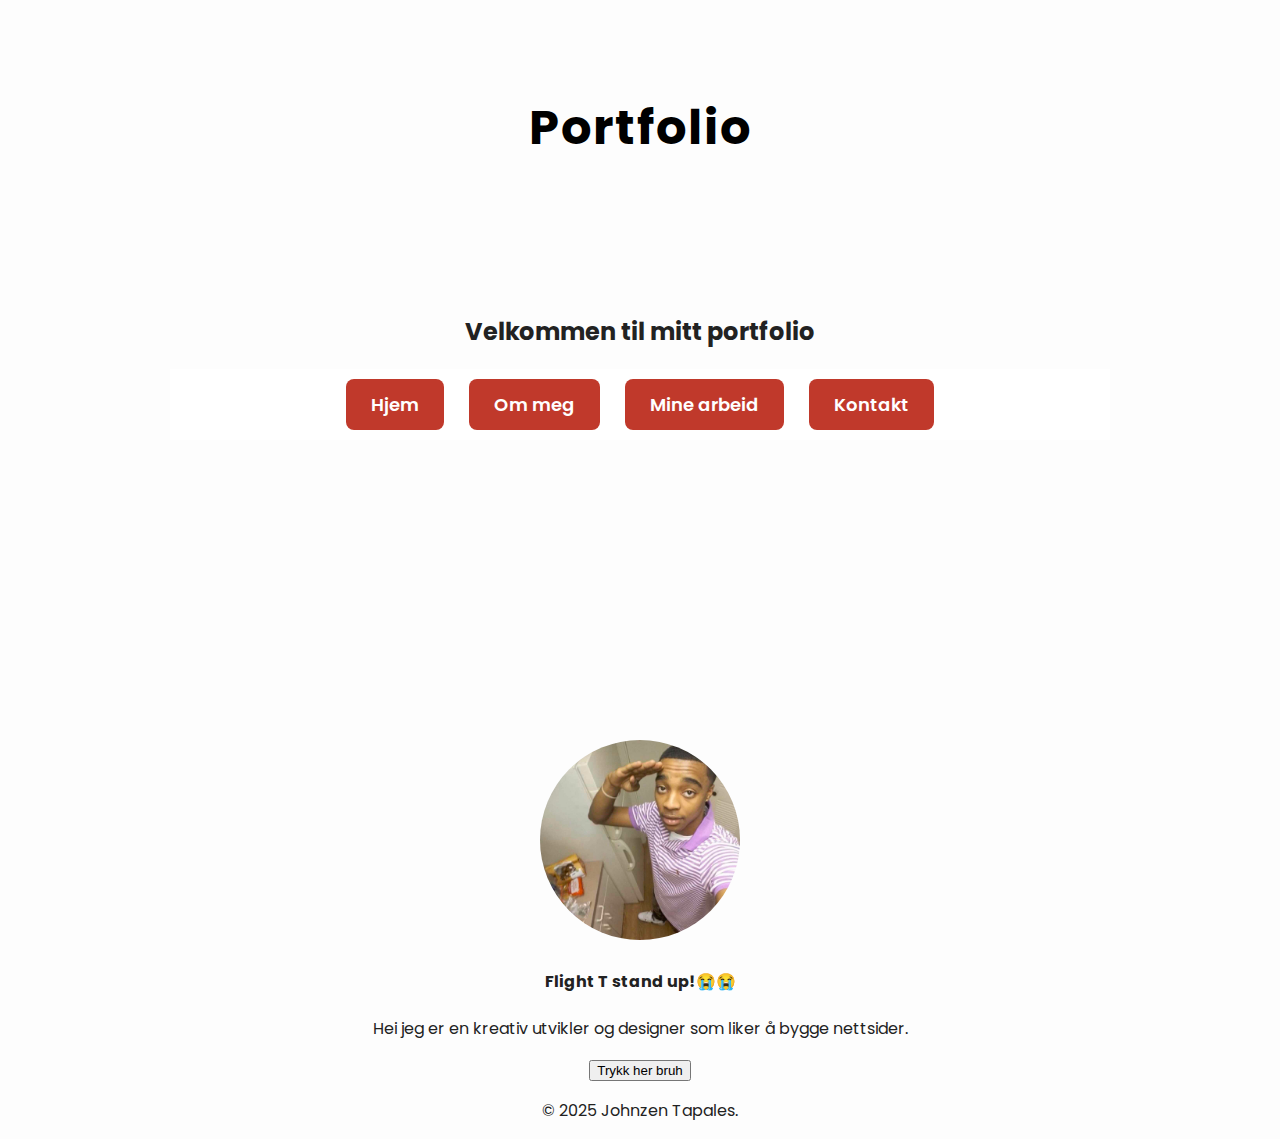
<file: index.html>
<!DOCTYPE html>
<html lang="no">
<head>
  <meta charset="UTF-8">
  <meta name="viewport" content="width=device-width, initial-scale=1.0">
  <title>Mitt Portfolio</title>
  <link rel="icon" href="images/profile.jpg">
  <link rel="stylesheet" href="css/style.css">
  <script src="/js/script.js" defer></script>
</head>

<link href="https://fonts.googleapis.com/css2?family=Poppins:wght@400;600;700&display=swap" rel="stylesheet">

  <style>
    body {
      margin: 0;
      font-family: 'Poppins', sans-serif;
      background-color: #fdfdfd;
      color: #222;
    }

    header {
      text-align: center;
      padding: 60px 20px;
    }

    header h1 {
      font-size: 56px;
      font-weight: 700;
      margin-bottom: 30px;
      color: #111;
      letter-spacing: 2px;
    }

    header p {
      font-size: 20px;
      font-weight: 400;
      color: #444;
      margin-bottom: 40px;
    }

    nav a {
      display: inline-block; 
      padding: 12px 25px;
      margin: 10px; 
      background-color: #c0392b; 
      color: #fff; 
      font-weight: 600;
      font-size: 18px;
      text-decoration: none;
      border-radius: 8px;
      transition: background-color 0.3s, transform 0.2s;
    }

    nav a:hover {
      background-color: #e74c3c;
      transform: scale(1.05); 
    }
  </style>
</head>

</body>

  <header>
    <nav>
      <h1 style="text-align:center; color: rgb(0, 0, 0); background-color: #f5f5dc00; font-size: 48px;">Portfolio</h1>

    <nav style="text-align: center; margin: 150px;">
      
      <h2>Velkommen til mitt portfolio</h2>

    <h2 nav style="text-align: center; color: red; background-color: rgb(255, 255, 255); margin-top: 20px;">
      <a href="index.html">Hjem</a>
      <a href="about.html">Om meg</a>
      <a href="work.html">Mine arbeid</a>
      <a href="contact.html">Kontakt</a>
    </h2>
    </nav>
  </header>

  

  <style>
  main {
    margin-top: 90px;
    text-align: center;
  }

  .profile-pic {
    width: 200px;
    height: auto;
    border-radius: 50%; 
  }
</style>

<main>
  <main>
    <h3 style="text-align: center;">
    <img src="images/Flightreact1.jpg" alt="images" class="profile-pic" width="150">
    <h4>Flight T stand up!😭😭</h4>
    <p>Hei jeg er en kreativ utvikler og designer som liker å bygge nettsider.</p>
    <button onclick="sayHello()">Trykk her bruh</button>
  </h3>
  </main>

  <footer>
    <p>© 2025 Johnzen Tapales.
    </p>
  </footer>

</body>
</html>
</file>
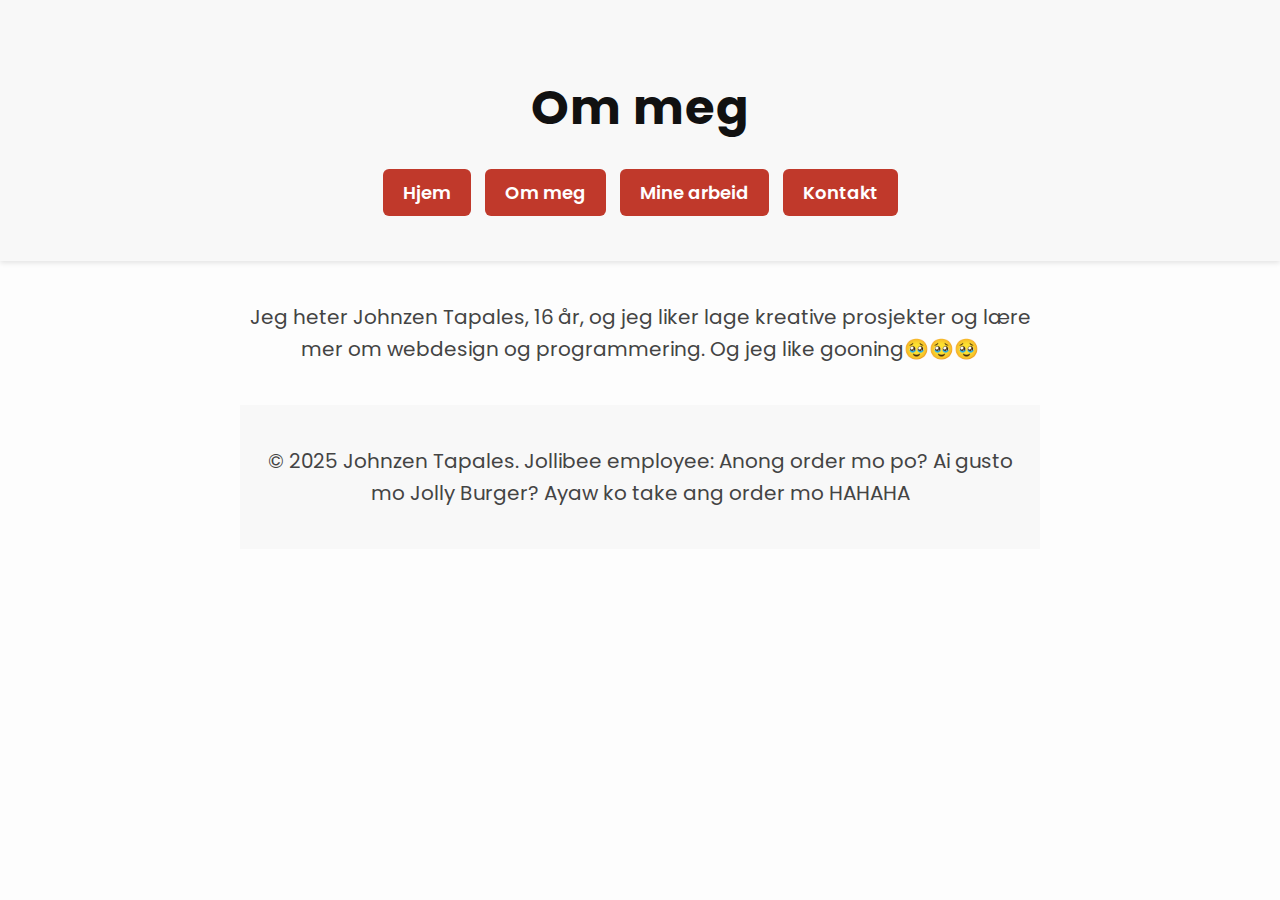
<file: about.html>
<!DOCTYPE html>
<html lang="no">
<head>
  <meta charset="UTF-8">
  <meta name="viewport" content="width=device-width, initial-scale=1.0">
  <title>Om meg</title>
  <link rel="stylesheet" href="css/style.css">


<link href="https://fonts.googleapis.com/css2?family=Poppins:wght@400;600;700&display=swap" rel="stylesheet">

  <style>
    body {
      margin: 0;
      font-family: 'Poppins', sans-serif;
      background-color: #fdfdfd;
      color: #222;
    }

    header {
      text-align: center;
      padding: 40px 20px;
      background-color: #f8f8f8;
      box-shadow: 0 2px 5px rgba(0,0,0,0.1);
    }

    header h1 {
      font-size: 48px;
      font-weight: 700;
      margin-bottom: 20px;
      color: #111;
      letter-spacing: 1px;
    }

    nav a {
      display: inline-block;
      padding: 10px 20px;
      margin: 5px;
      background-color: #c0392b;
      color: #fff;
      text-decoration: none;
      font-weight: 600;
      border-radius: 6px;
      transition: background-color 0.3s, transform 0.2s;
    }

    nav a:hover {
      background-color: #e74c3c;
      transform: scale(1.05);
    }

    main {
      max-width: 800px;
      margin: 40px auto;
      padding: 0 20px;
      text-align: center;
    }

    main p {
      font-size: 20px;
      line-height: 1.6;
      color: #444;
    }

    footer {
      text-align: center;
      padding: 20px;
      background-color: #f8f8f8;
      color: #666;
      font-size: 14px;
      margin-top: 40px;
    }
  </style>
</head>

<body>

  <header>
    <h1>Om meg</h1>
    <nav>
      <a href="index.html">Hjem</a>
      <a href="about.html">Om meg</a>
      <a href="work.html">Mine arbeid</a>
      <a href="contact.html">Kontakt</a>
    </nav>
  </header>

  <main>
    <p>Jeg heter Johnzen Tapales, 16 år, og jeg liker lage kreative prosjekter og lære mer om webdesign og programmering. Og jeg like gooning🥹🥹🥹</p>

  <footer>
    <p>© 2025 Johnzen Tapales. Jollibee employee: Anong order mo po? Ai gusto mo Jolly Burger? Ayaw ko take ang order mo HAHAHA</p>
  </footer>

</html>
</file>
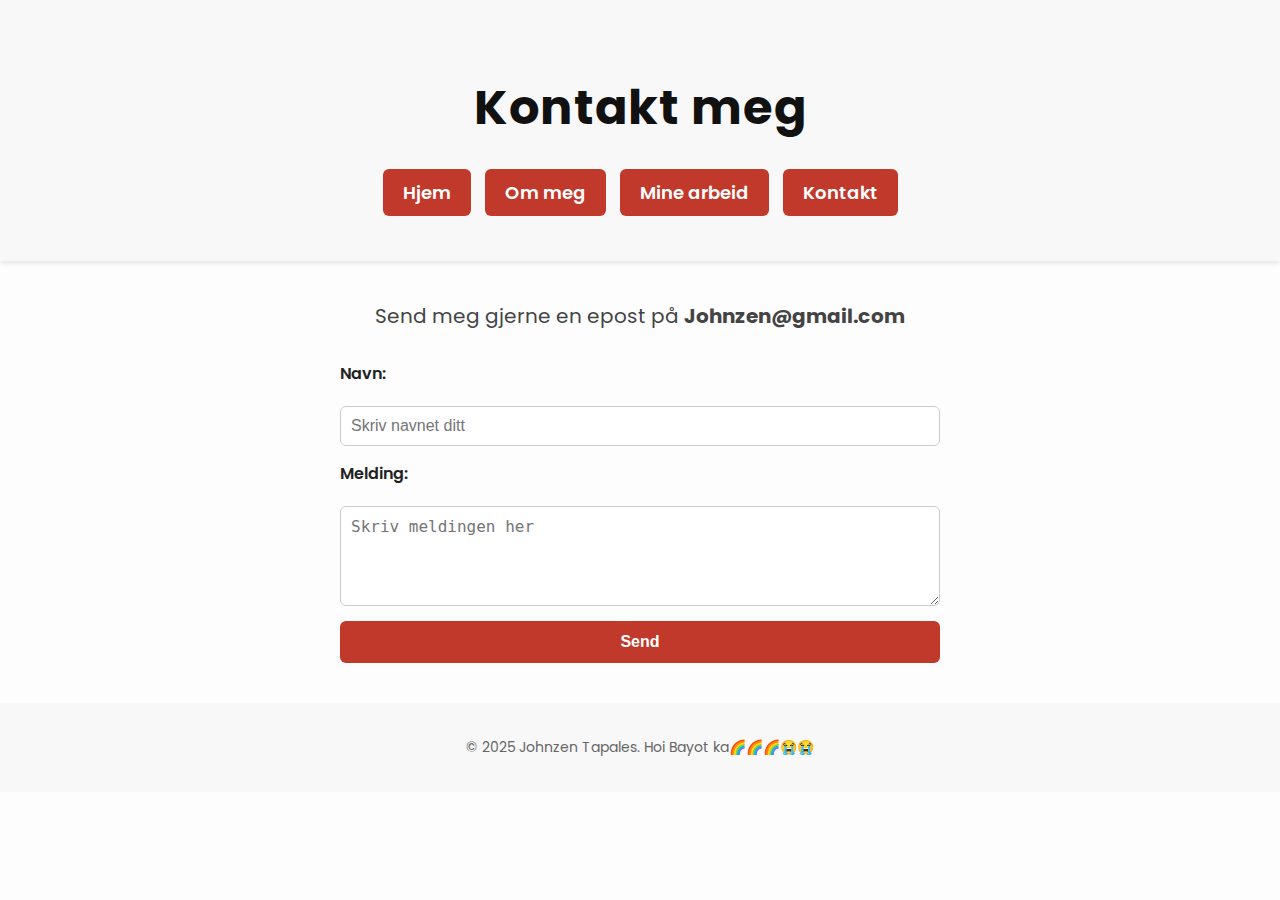
<file: contact.html>
<!DOCTYPE html>
<html lang="no">
<head>
  <meta charset="UTF-8">
  <meta name="viewport" content="width=device-width, initial-scale=1.0">
  <title>Kontakt</title>
  <link rel="stylesheet" href="css/style.css">

<link href="https://fonts.googleapis.com/css2?family=Poppins:wght@400;600;700&display=swap" rel="stylesheet">

  <style>
    body {
      margin: 0;
      font-family: 'Poppins', sans-serif;
      background-color: #fdfdfd;
      color: #222;
    }

    header {
      text-align: center;
      padding: 40px 20px;
      background-color: #f8f8f8;
      box-shadow: 0 2px 5px rgba(0,0,0,0.1);
    }

    header h1 {
      font-size: 48px;
      font-weight: 700;
      margin-bottom: 20px;
      color: #111;
      letter-spacing: 1px;
    }

    nav a {
      display: inline-block;
      padding: 10px 20px;
      margin: 5px;
      background-color: #c0392b;
      color: #fff;
      text-decoration: none;
      font-weight: 600;
      border-radius: 6px;
      transition: background-color 0.3s, transform 0.2s;
    }

    nav a:hover {
      background-color: #e74c3c;
      transform: scale(1.05);
    }

    main {
      max-width: 600px;
      margin: 40px auto;
      padding: 0 20px;
      text-align: center;
    }

    main p {
      font-size: 20px;
      color: #444;
      margin-bottom: 30px;
    }

    form {
      display: flex;
      flex-direction: column;
      gap: 15px;
      text-align: left;
    }

    form label {
      font-weight: 600;
      margin-bottom: 5px;
    }

    form input, 
    form textarea {
      padding: 10px;
      border: 1px solid #ccc;
      border-radius: 6px;
      font-size: 16px;
      width: 100%;
      box-sizing: border-box;
    }

    form textarea {
      resize: vertical;
      min-height: 100px;
    }

    form button {
      padding: 12px 20px;
      background-color: #c0392b;
      color: #fff;
      font-weight: 600;
      border: none;
      border-radius: 6px;
      font-size: 16px;
      cursor: pointer;
      transition: background-color 0.3s, transform 0.2s;
    }

    form button:hover {
      background-color: #e74c3c;
      transform: scale(1.05);
    }

    footer {
      text-align: center;
      padding: 20px;
      background-color: #f8f8f8;
      color: #666;
      font-size: 14px;
      margin-top: 40px;
    }
  </style>
</head>

<body>
  <header>
    <h1>Kontakt meg</h1>
    <nav>
      <a href="index.html">Hjem</a>
      <a href="about.html">Om meg</a>
      <a href="work.html">Mine arbeid</a>
      <a href="contact.html">Kontakt</a>
    </nav>
  </header>

  <main>
    <p>Send meg gjerne en epost på <strong>Johnzen@gmail.com</strong></p>
    
    <form>
      <label for="name">Navn:</label>
      <input type="text" id="name" placeholder="Skriv navnet ditt">

      <label for="message">Melding:</label>
      <textarea id="message" placeholder="Skriv meldingen her"></textarea>

      <button type="submit">Send</button>
    </form>
  </main>

  <footer>
    <p>© 2025 Johnzen Tapales. Hoi Bayot ka🌈🌈🌈😭😭</p>
  </footer>
</body>

</html>
</file>
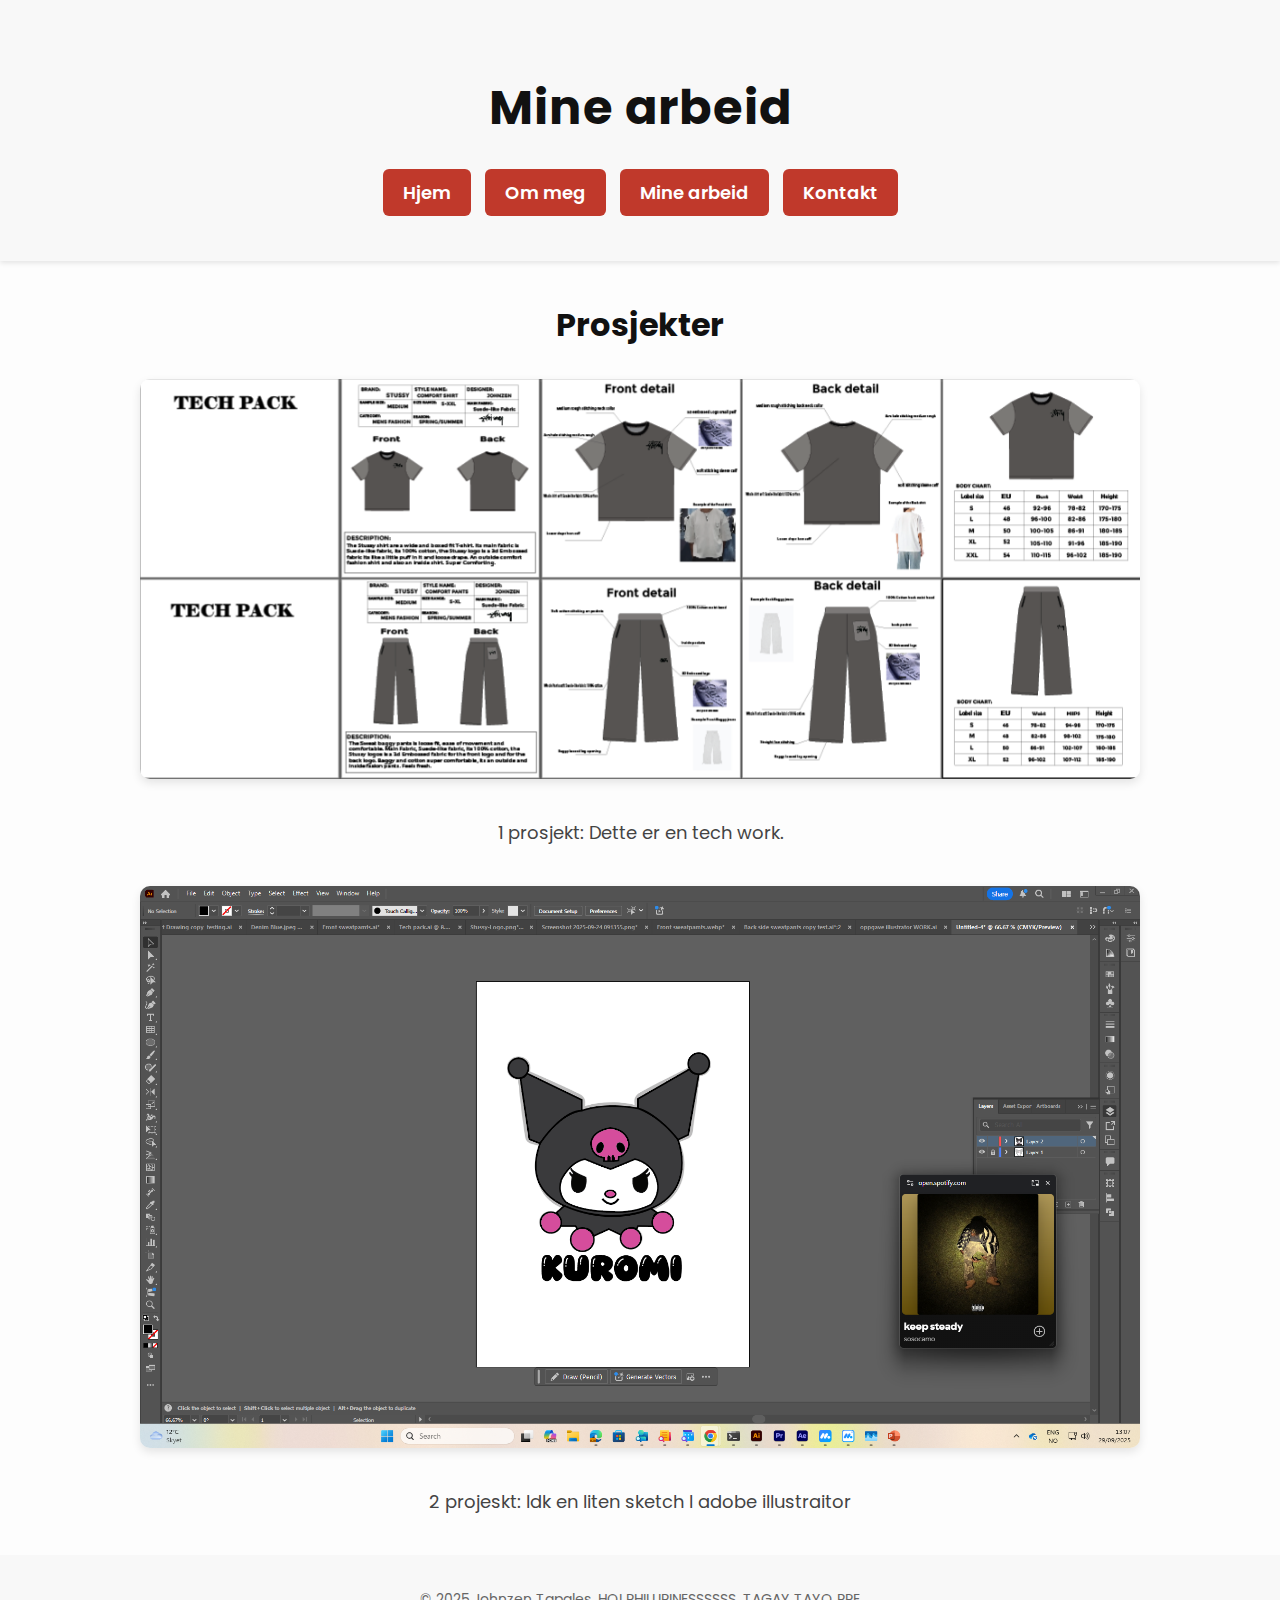
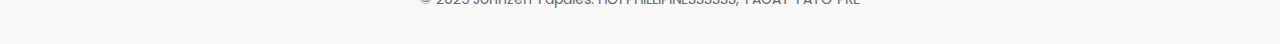
<file: work.html>
<!DOCTYPE html>
<html lang="no">
<head>
  <meta charset="UTF-8">
  <meta name="viewport" content="width=device-width, initial-scale=1.0">
  <title>Mine arbeid</title>
  <link rel="stylesheet" href="css/style.css">
<link href="https://fonts.googleapis.com/css2?family=Poppins:wght@400;600;700&display=swap" rel="stylesheet">

  <style>
    body {
      margin: 0;
      font-family: 'Poppins', sans-serif;
      background-color: #fdfdfd;
      color: #222;
    }

    header {
      text-align: center;
      padding: 40px 20px;
      background-color: #f8f8f8;
      box-shadow: 0 2px 5px rgba(0,0,0,0.1);
    }

    header h1 {
      font-size: 48px;
      font-weight: 700;
      margin-bottom: 20px;
      color: #111;
      letter-spacing: 1px;
    }

    nav a {
      display: inline-block;
      padding: 10px 20px;
      margin: 5px;
      background-color: #c0392b;
      color: #fff;
      text-decoration: none;
      font-weight: 600;
      border-radius: 6px;
      transition: background-color 0.3s, transform 0.2s;
    }

    nav a:hover {
      background-color: #e74c3c;
      transform: scale(1.05);
    }

    main {
      max-width: 1000px;
      margin: 40px auto;
      padding: 0 20px;
    }

    main h2 {
      font-size: 32px;
      font-weight: 700;
      text-align: center;
      margin-bottom: 30px;
      color: #111;
    }

    .project {
      text-align: center;
      margin-bottom: 40px;
    }

    .project img {
      max-width: 100%;
      height: auto;
      border-radius: 10px;
      box-shadow: 0 4px 10px rgba(0,0,0,0.1);
      margin-bottom: 15px;
    }

    .project p {
      font-size: 18px;
      color: #444;
    }

    footer {
      text-align: center;
      padding: 20px;
      background-color: #f8f8f8;
      color: #666;
      font-size: 14px;
      margin-top: 40px;
    }
  </style>
</head>

<body>
  <header>
    <h1>Mine arbeid</h1>
    <nav>
      <a href="index.html">Hjem</a>
      <a href="about.html">Om meg</a>
      <a href="work.html">Mine arbeid</a>
      <a href="contact.html">Kontakt</a>
    </nav>
  </header>

  <main>
    <h2>Prosjekter</h2>
    <div class="project">
      <img src="/images/Techpic.png" alt="Prosjekt 1">
      <p> 1 prosjekt: Dette er en tech work.</p>
    </div>

    <!-- You can add more projects the same way -->
    <div class="project">
      <img src="/images/Kuromi.png" alt="Prosjekt 2">
      <p>2 projeskt: Idk en liten sketch I adobe illustraitor</p>
    </div>
  </main>

  <footer>
    <p>© 2025 Johnzen Tapales. HOI PHILLIPINESSSSSS, TAGAY TAYO PRE</p>
  </footer>
</body>
</html>
</file>
<file: css/style.css>
/* style.css */

body {
  margin: 0;
  font-family: 'Poppins', sans-serif;
  background-color: #fdfdfd;
  color: #222;
}

header {
  text-align: center;
  padding: 60px 20px;
}

header h1 {
  font-size: 56px;
  font-weight: 700;
  margin-bottom: 30px;
  color: #111;
  letter-spacing: 2px;
}

header p {
  font-size: 20px;
  font-weight: 400;
  color: #444;
  margin-bottom: 40px;
}

nav a {
  color: #c0392b; /* nice red tone */
  text-decoration: none;
  font-weight: 600;
  font-size: 18px;
  margin: 0 15px;
  transition: color 0.3s ease, transform 0.2s ease;
}

nav a:hover {
  color: #e74c3c;
  transform: scale(1.05);
}
</file>
